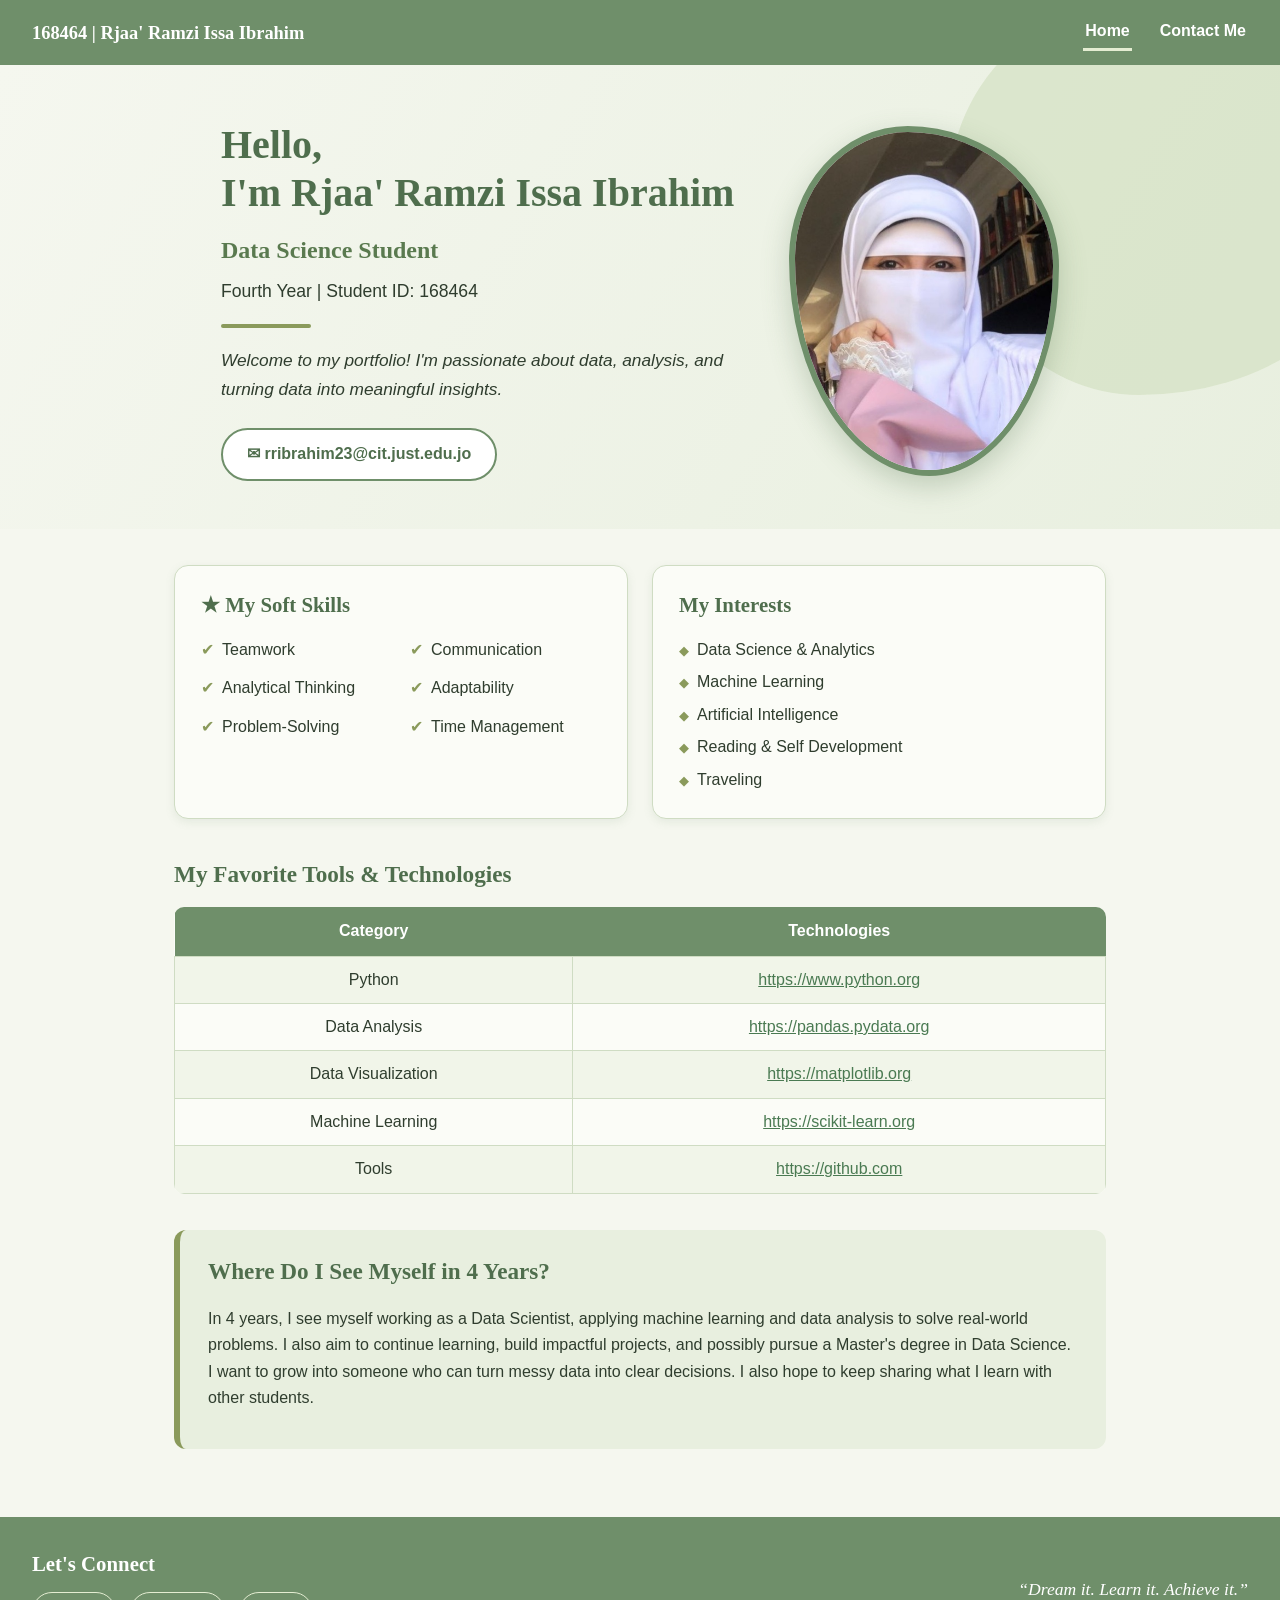
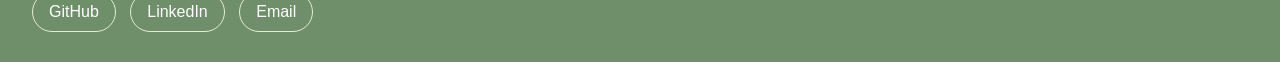
<file: index.html>
<!DOCTYPE html>
<html lang="en">
<head>
<meta charset="UTF-8">
<meta name="viewport" content="width=device-width, initial-scale=1">
<title>168464 | Rjaa' Ramzi Issa Ibrahim</title>
<link rel="stylesheet" href="style.css">
</head>
<body>
<div class="topbar">
  <div class="brand">168464 | Rjaa' Ramzi Issa Ibrahim</div>
  <nav>
    <a class="active" href="index.html">Home</a>
    <a href="contact.html">Contact Me</a>
  </nav>
</div>

<header class="hero">
  <div class="text">
    <h1>Hello,<br>I'm Rjaa' Ramzi Issa Ibrahim</h1>
    <h2>Data Science Student</h2>
    <p class="level">Fourth Year | Student ID: 168464</p>
    <div class="bar"></div>
    <p class="welcome">Welcome to my portfolio! I'm passionate about data, analysis, and turning data into meaningful insights.</p>
    <a class="mailbtn" href="mailto:rribrahim23@cit.just.edu.jo">&#9993; rribrahim23@cit.just.edu.jo</a>
  </div>
  <div class="photo"><img src="photo.jpg" alt="Portrait of Rjaa' Ramzi Issa Ibrahim"></div>
</header>

<main>
  <div class="grid">
    <div class="card skills">
      <h3>&#9733; My Soft Skills</h3>
      <ul>
        <li>Teamwork</li><li>Communication</li>
        <li>Analytical Thinking</li><li>Adaptability</li>
        <li>Problem-Solving</li><li>Time Management</li>
      </ul>
    </div>
    <div class="card interests">
      <h3>My Interests</h3>
      <ul>
        <li>Data Science &amp; Analytics</li>
        <li>Machine Learning</li>
        <li>Artificial Intelligence</li>
        <li>Reading &amp; Self Development</li>
        <li>Traveling</li>
      </ul>
    </div>
  </div>

  <section class="block">
    <h3>My Favorite Tools &amp; Technologies</h3>
    <table>
      <tr><th>Category</th><th>Technologies</th></tr>
      <tr><td>Python</td><td><a href="https://www.python.org" target="_blank" rel="noopener">https://www.python.org</a></td></tr>
      <tr><td>Data Analysis</td><td><a href="https://pandas.pydata.org" target="_blank" rel="noopener">https://pandas.pydata.org</a></td></tr>
      <tr><td>Data Visualization</td><td><a href="https://matplotlib.org" target="_blank" rel="noopener">https://matplotlib.org</a></td></tr>
      <tr><td>Machine Learning</td><td><a href="https://scikit-learn.org" target="_blank" rel="noopener">https://scikit-learn.org</a></td></tr>
      <tr><td>Tools</td><td><a href="https://github.com" target="_blank" rel="noopener">https://github.com</a></td></tr>
    </table>
  </section>

  <section class="block future">
    <h3>Where Do I See Myself in 4 Years?</h3>
    <p>In 4 years, I see myself working as a Data Scientist, applying machine learning and data analysis to solve real-world problems. I also aim to continue learning, build impactful projects, and possibly pursue a Master's degree in Data Science. I want to grow into someone who can turn messy data into clear decisions. I also hope to keep sharing what I learn with other students.</p>
  </section>
</main>

<footer>
  <div>
    <h3>Let's Connect</h3>
    <div class="links">
      <a href="https://github.com/rribrahim23" target="_blank" rel="noopener">GitHub</a>
      <a href="https://www.linkedin.com" target="_blank" rel="noopener">LinkedIn</a>
      <a href="mailto:rribrahim23@cit.just.edu.jo">Email</a>
    </div>
  </div>
  <div class="quote">&ldquo;Dream it. Learn it. Achieve it.&rdquo;</div>
</footer>
</body>
</html>
</file>
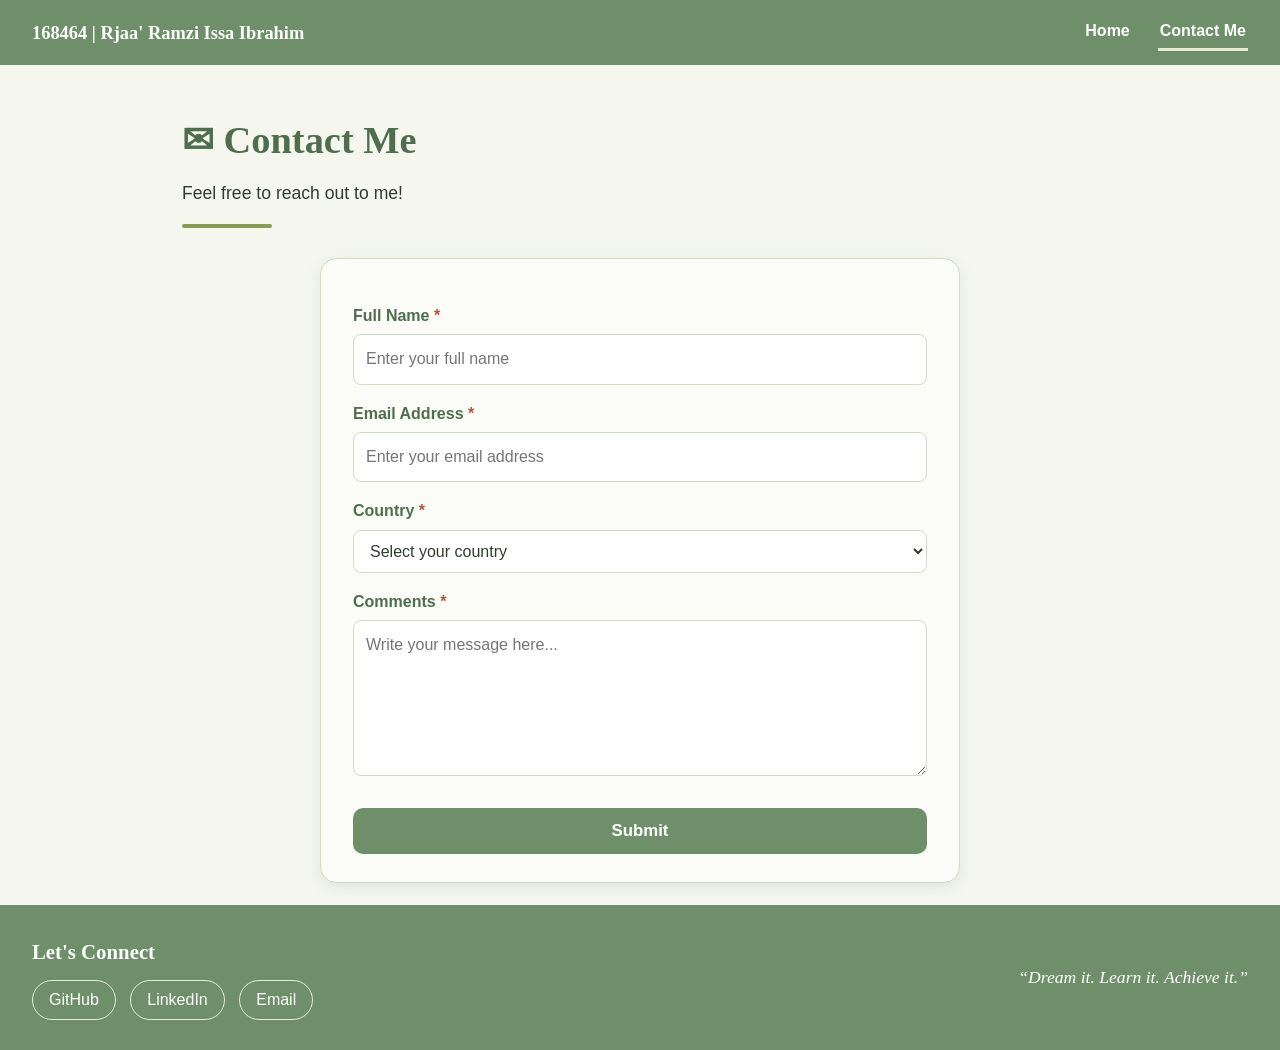
<file: contact.html>
<!DOCTYPE html>
<html lang="en">
<head>
<meta charset="UTF-8">
<meta name="viewport" content="width=device-width, initial-scale=1">
<title>Contact Me | 168464 | Rjaa' Ramzi Issa Ibrahim</title>
<link rel="stylesheet" href="style.css">
</head>
<body>
<div class="topbar">
  <div class="brand">168464 | Rjaa' Ramzi Issa Ibrahim</div>
  <nav>
    <a href="index.html">Home</a>
    <a class="active" href="contact.html">Contact Me</a>
  </nav>
</div>

<div class="contact-head">
  <h1>&#9993; Contact Me</h1>
  <p>Feel free to reach out to me!</p>
  <div class="bar" style="width:90px;height:4px;background:var(--olive);margin-top:16px;border-radius:2px"></div>
</div>

<form id="contactForm" onsubmit="return validateForm(event)" novalidate>
  <label for="fullname">Full Name <span>*</span></label>
  <input type="text" id="fullname" placeholder="Enter your full name">

  <label for="email">Email Address <span>*</span></label>
  <input type="text" id="email" placeholder="Enter your email address">

  <label for="country">Country <span>*</span></label>
  <select id="country">
    <option value="">Select your country</option>
    <option>Jordan</option><option>Palestine</option><option>Saudi Arabia</option>
    <option>United Arab Emirates</option><option>Egypt</option><option>Iraq</option>
    <option>Syria</option><option>Lebanon</option><option>United States</option>
    <option>United Kingdom</option><option>Other</option>
  </select>

  <label for="comments">Comments <span>*</span></label>
  <textarea id="comments" rows="5" placeholder="Write your message here..."></textarea>

  <button type="submit">Submit</button>
</form>

<div class="success" id="success">
  <strong>&#10004; Form submitted successfully!</strong><br>Thank you for contacting me.
</div>

<footer>
  <div>
    <h3>Let's Connect</h3>
    <div class="links">
      <a href="https://github.com/rribrahim23" target="_blank" rel="noopener">GitHub</a>
      <a href="https://www.linkedin.com" target="_blank" rel="noopener">LinkedIn</a>
      <a href="mailto:rribrahim23@cit.just.edu.jo">Email</a>
    </div>
  </div>
  <div class="quote">&ldquo;Dream it. Learn it. Achieve it.&rdquo;</div>
</footer>
<script src="script.js"></script>
</body>
</html>
</file>
<file: style.css>
:root{--sage:#6f8f6a;--sage-d:#4f6e4d;--olive:#8a9a5b;--mist:#e8efdf;--cream:#f5f7ef;--card:#fbfcf7;--ink:#2f3d2e;--line:#cfdcc3}
*{box-sizing:border-box}
html{scroll-behavior:smooth}
body{margin:0;font-family:"Segoe UI",Tahoma,Arial,sans-serif;color:var(--ink);background:var(--cream);line-height:1.65}
h1,h2,h3{font-family:Georgia,"Times New Roman",serif;color:var(--sage-d);margin:0}
a{color:#4a7a52}
/* top bar */
.topbar{display:flex;flex-wrap:wrap;gap:12px;align-items:center;justify-content:space-between;background:var(--sage);color:#fff;padding:14px 32px;position:sticky;top:0;z-index:5}
.topbar .brand{font-family:Georgia,serif;font-weight:bold;font-size:1.15rem}
.topbar nav{display:flex;gap:26px}
.topbar nav a{color:#fff;text-decoration:none;font-weight:600;padding:4px 2px;border-bottom:3px solid transparent}
.topbar nav a:hover,.topbar nav a.active{border-bottom-color:#e4edd2}
/* hero */
.hero{position:relative;overflow:hidden;display:flex;flex-wrap:wrap;align-items:center;justify-content:center;gap:48px;padding:56px 32px 48px;background:linear-gradient(120deg,var(--cream),var(--mist))}
.hero::before{content:"";position:absolute;right:-90px;top:-90px;width:420px;height:420px;background:#d5e2c4;border-radius:62% 38% 55% 45%/50% 60% 40% 50%;opacity:.7}
.hero .text,.hero .photo{position:relative}
.hero .text{max-width:520px}
.hero h1{font-size:2.5rem;line-height:1.2}
.hero h2{margin-top:14px;font-size:1.5rem;color:#5a7a4f}
.hero .level{font-size:1.1rem;margin:6px 0 0}
.hero .bar{width:90px;height:4px;background:var(--olive);margin:18px 0;border-radius:2px}
.hero .welcome{font-style:italic;font-size:1.08rem}
.photo{width:270px;height:350px;border-radius:44% 56% 48% 52%/38% 40% 60% 62%;overflow:hidden;border:6px solid var(--sage);box-shadow:0 10px 28px rgba(79,110,77,.28);background:#fff}
.photo img{width:100%;height:100%;object-fit:cover;object-position:top;display:block}
.mailbtn{display:inline-block;margin-top:8px;padding:11px 24px;border:2px solid var(--sage);border-radius:30px;color:var(--sage-d);text-decoration:none;font-weight:600;background:#fff}
.mailbtn:hover{background:var(--sage);color:#fff}
/* content */
main{max-width:980px;margin:0 auto;padding:8px 24px 48px}
.grid{display:grid;grid-template-columns:1fr 1fr;gap:24px;margin-top:28px}
.card{background:var(--card);border:1px solid var(--line);border-radius:14px;padding:22px 26px;box-shadow:0 3px 10px rgba(111,143,106,.12)}
.card h3{font-size:1.3rem;margin-bottom:12px}
.card ul{list-style:none;padding:0;margin:0}
.card.skills ul{display:grid;grid-template-columns:1fr 1fr;gap:6px 18px}
.card li{padding:3px 0}
.card.skills li::before{content:"\2714";color:var(--olive);margin-right:8px}
.card.interests li::before{content:"\25C6";color:var(--olive);margin-right:8px;font-size:.8em}
section.block{margin-top:36px}
section.block>h3{font-size:1.45rem;margin-bottom:14px}
table{width:100%;border-collapse:collapse;background:var(--card);border-radius:10px;overflow:hidden}
th{background:var(--sage);color:#fff;padding:11px 14px;text-align:center}
td{padding:10px 14px;border:1px solid var(--line);text-align:center}
tr:nth-child(even) td{background:#f1f5e9}
.future{background:var(--mist);border-left:6px solid var(--olive);border-radius:12px;padding:22px 28px}
.future h3{margin-bottom:8px}
/* contact */
.contact-head{padding:44px 32px 8px;max-width:980px;margin:0 auto}
.contact-head h1{font-size:2.4rem}
.contact-head p{font-size:1.1rem;margin:6px 0 0}
form{background:var(--card);border:1px solid var(--line);border-radius:16px;padding:28px 32px;max-width:640px;margin:22px auto;box-shadow:0 4px 14px rgba(111,143,106,.15)}
label{display:block;margin:16px 0 5px;font-weight:600;color:var(--sage-d)}
label span{color:#b5533c}
input,select,textarea{width:100%;padding:11px 12px;border:1px solid var(--line);border-radius:8px;font:inherit;background:#fff;color:var(--ink)}
input:focus,select:focus,textarea:focus{outline:2px solid var(--olive);border-color:var(--olive)}
button{width:100%;margin-top:24px;padding:13px;border:0;border-radius:10px;background:var(--sage);color:#fff;font-size:1.05rem;font-weight:600;cursor:pointer}
button:hover{background:var(--sage-d)}
.success{display:none;max-width:640px;margin:0 auto 24px;padding:16px 22px;background:#e3eed5;border:1px solid var(--olive);border-radius:12px}
.success.show{display:block}
.success strong{color:var(--sage-d)}
/* footer */
footer{background:var(--sage);color:#fff;padding:30px 32px;display:flex;flex-wrap:wrap;gap:24px;align-items:center;justify-content:space-between;margin-top:20px}
footer h3{color:#fff;font-size:1.3rem;margin-bottom:10px}
footer .links a{display:inline-block;margin-right:10px;padding:6px 16px;border:1px solid #e4edd2;border-radius:20px;color:#fff;text-decoration:none}
footer .links a:hover{background:#fff;color:var(--sage-d)}
footer .quote{font-family:Georgia,serif;font-style:italic;font-size:1.1rem}
@media(max-width:720px){.grid{grid-template-columns:1fr}.hero h1{font-size:2rem}.topbar{padding:12px 18px}}
</file>
